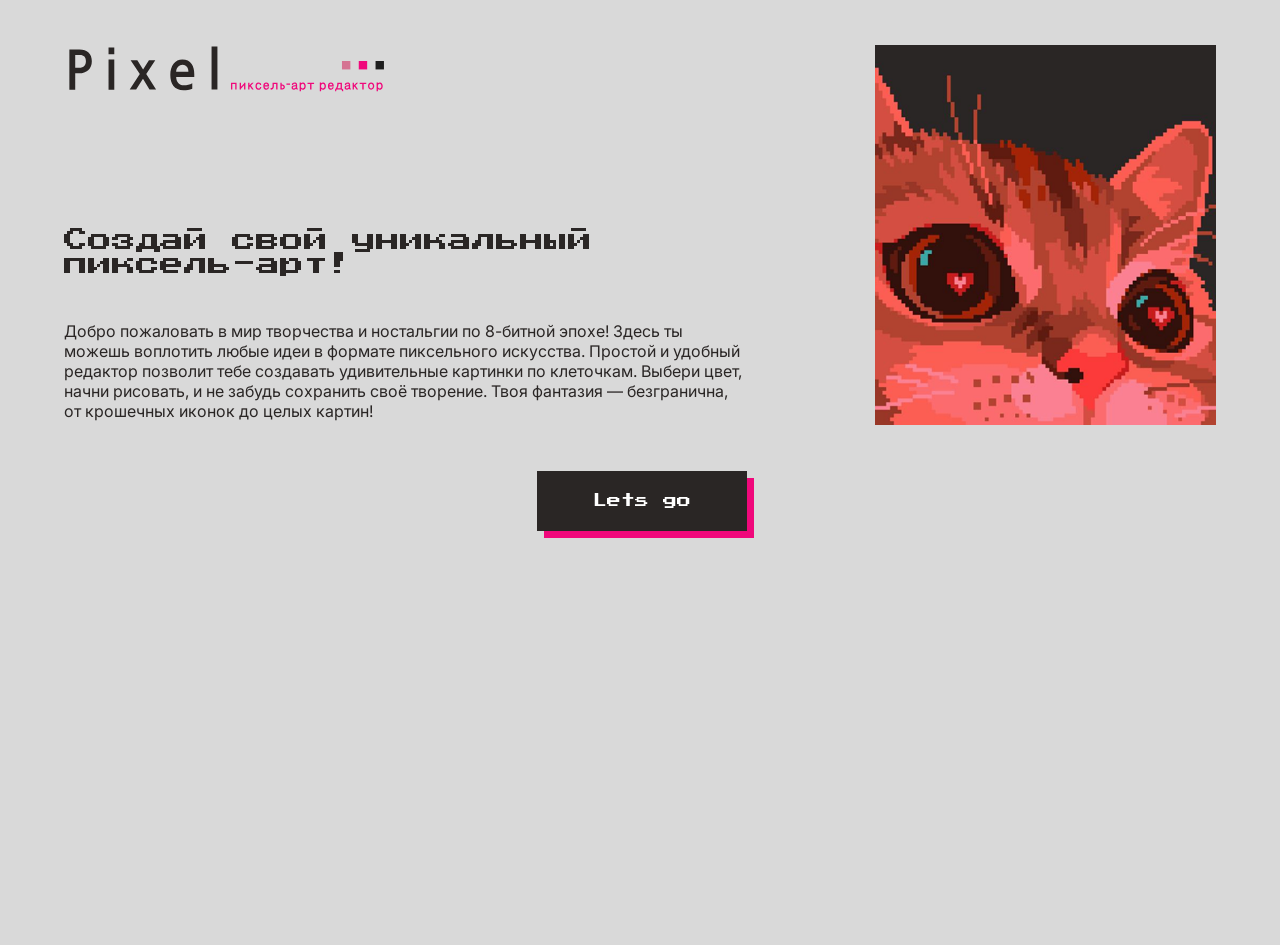
<file: index.html>
<!DOCTYPE html>
<html lang="ru">

<head>
    <meta charset="UTF-8">
    <meta http-equiv="X-UA-Compatible" content="IE=edge">
    <meta name="viewport" content="width=device-width, initial-scale=1.0">
    <link rel="preconnect" href="https://fonts.googleapis.com">
    <link rel="preconnect" href="https://fonts.gstatic.com" crossorigin>
    <link href="https://fonts.googleapis.com/css2?family=Press+Start+2P&display=swap" rel="stylesheet">
    <link rel="preconnect" href="https://fonts.googleapis.com">
    <link rel="preconnect" href="https://fonts.gstatic.com" crossorigin>
    <link
        href="https://fonts.googleapis.com/css2?family=Inter:ital,opsz,wght@0,14..32,100..900;1,14..32,100..900&family=Press+Start+2P&display=swap"
        rel="stylesheet">
    <link rel="stylesheet" href="index.css">
    <title>Pixel</title>
</head>

<body>
    <div class="container">
        <div class="block_main">

            <div class="cont_right">
                <div class="logo">
                    <img src="Frame 12.svg" alt="logo">
                </div>
                <div class="infa">
                    <h2>Создай свой уникальный пиксель-арт!</h2>
                    <p>Добро пожаловать в мир творчества и ностальгии по 8-битной эпохе! Здесь ты можешь воплотить любые идеи в формате пиксельного искусства. Простой и удобный редактор позволит тебе создавать удивительные картинки по клеточкам. Выбери цвет, начни рисовать, и не забудь сохранить своё творение. Твоя фантазия — безгранична, от крошечных иконок до целых картин!</p>
                    <button onclick="document.location='redactor.html'" class="btn_main">Lets go</button>
                </div>
            </div>

            <div class="block_img">
                <img src="image 1.png" alt="cat">
            </div>
        </div>

    </div>


</body>

</html>
</file>
<file: index.css>
* {
    padding: 0px;
    margin: 0px;
    border: none;
}

*,
*::before,
*::after {
    box-sizing: border-box;
}

/* Links */

a,
a:link,
a:visited {
    text-decoration: none;
}

a:hover {
    text-decoration: none;
}

/* Common */

aside,
nav,
footer,
header,
section,
main {
    display: block;
}

h1,
h2,
h3,
h4,
h5,
h6,
p {
    font-size: inherit;
    font-weight: inherit;
}

ul,
ul li {
    list-style: none;
}

img {
    vertical-align: top;
}

img,
svg {
    max-width: 100%;
    height: auto;
}

address {
    font-style: normal;
}

/* Form */

input,
textarea,
button,
select {
    font-family: inherit;
    font-size: inherit;
    color: inherit;
    background-color: transparent;
}

input::-ms-clear {
    display: none;
}

button,
input[type="submit"] {
    display: inline-block;
    box-shadow: none;
    background-color: transparent;
    background: none;
    cursor: pointer;
}

input:focus,
input:active,
button:focus,
button:active {
    outline: none;
}

button::-moz-focus-inner {
    padding: 0;
    border: 0;
}

label {
    cursor: pointer;
}

legend {
    display: block;
}

body {
    height: 100vh;
    background-color: #D9D9D9; 
    color: #2A2625;
    font-size: 16px;
    font-family: 'Inter';
}


h2 {
    font-size: 24px;
    font-family: 'Press Start 2P';
}

.container {
    margin: 5vh 5vw;
    display: flex;
    flex-direction: column;
    gap: 10vh;
    position: relative;
}

.logo {
    max-width: 25vw;
    max-height: 10vh;
    margin-bottom: 15vh;
}

.block_main {
    display: grid;
    grid-template-columns: 2fr 1fr;
    gap: 10vw;

}
@media (max-width: 610px) {
    .block_main{
        display: flex;
        flex-direction: column;
        gap: 10px;
    }
}

.infa {
    display: flex;
    flex-direction: column;
    gap: 5vh;
}

.btn_main {
    box-shadow: 7px 7px 0 0 #f0087b;
    background: #2a2625;
    width: 15vw;
    min-width: 210px;
    align-self: flex-end;
    font-family: 'Press Start 2P';
}

.block_img img {
    max-height: 510px;
    width: 100%; /* Растягивает изображение по высоте контейнера */
    object-fit: cover; /* Сохраняет пропорции изображения */
}

.main_redactor{
    display: grid;
    grid-template-columns: 1fr 4fr;
    gap: 3vw;
}
#controls-panel {
    display: flex;
    flex-direction: column;
    align-items: center;
    margin-right: 20px;
}

#palette,
#controls {
    display: flex;
    flex-direction: column;
    margin-bottom: 20px;
}

.color,
button {
    width: 60px;
    height: 60px;
    margin: 5px 0;
    /* Выровнять кнопки по вертикали */
    border: 2px solid #333;
    cursor: pointer;
    font-size: 14px;
}

#palette .color {
    background-color: #ffffff;
}

#grid {
    display: grid;
    grid-template-columns: repeat(32, 20px);
    /* 32x32 сетка пикселей */
    gap: 1px;
}

.pixel {
    width: 20px;
    height: 20px;
    background-color: white;
    border: 1px solid #333;
    cursor: pointer;
}

button {
    background-color: #333;
    color: white;
    border: none;
    transition: background-color 0.3s;
}

button:hover {
    background-color: #555;
}

#controls button {
    width: 150px;
    /* Ширина кнопок управления больше, чем у цветных */
    height: 40px;
    margin: 10px 0;
}
</file>
